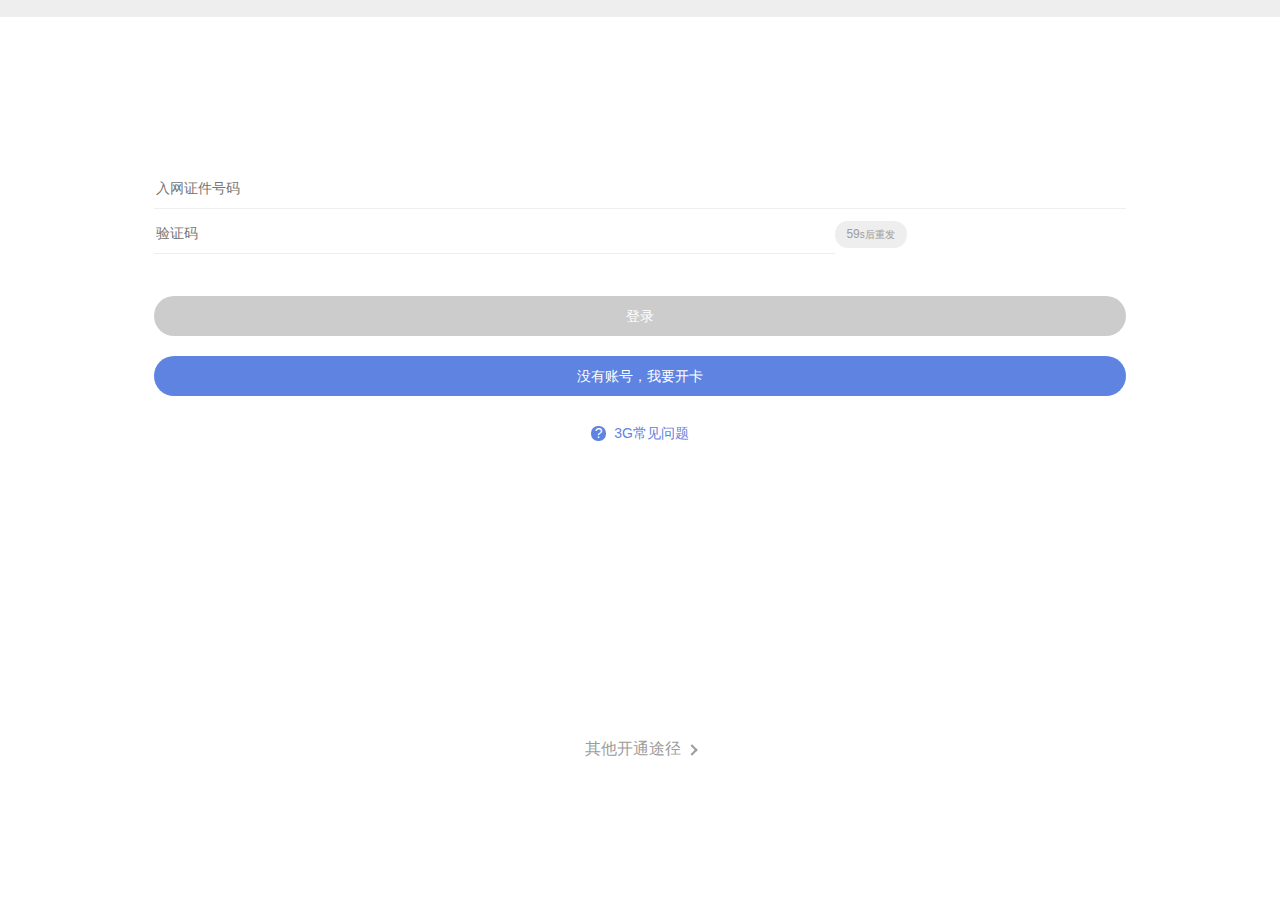
<file: html/index.html>
<!DOCTYPE html>
<html lang="en">
<head>
	<meta charset="UTF-8">
	<meta name="viewport" content="width=device-width, user-scalable=no, initial-scale=1.0, maximum-scale=1.0, minimum-scale=1.0">
	<title>Document</title>
	<link rel="stylesheet" href="../css/reset.css">
	<link rel="stylesheet" href="../scss/public.css">
	<link rel="stylesheet" href="../scss/style.css">
</head>
<body>
	<div class="container">
        <div class="main">
            <div class="card-num">
                <p><input type="text" placeholder="入网证件号码" class="in1"></p>
                <p><input type="text" placeholder="验证码" class="in2"><span class="yan" style="display:none">获取验证码</span><span class="chong"><i>59</i>s后重发</span></p>
            </div> 
            <div class="btn">
                 <button class="bttn login">登录</button>
                 <button class="bttn begin">没有账号，我要开卡</button>
                 <p class="que"><span class="wen">?</span>3G常见问题</p>
            </div>
        </div>
        <button class="qita">其他开通途径<span class="btn-right"></span></button>
	</div>								
</body>
</html>
</file>
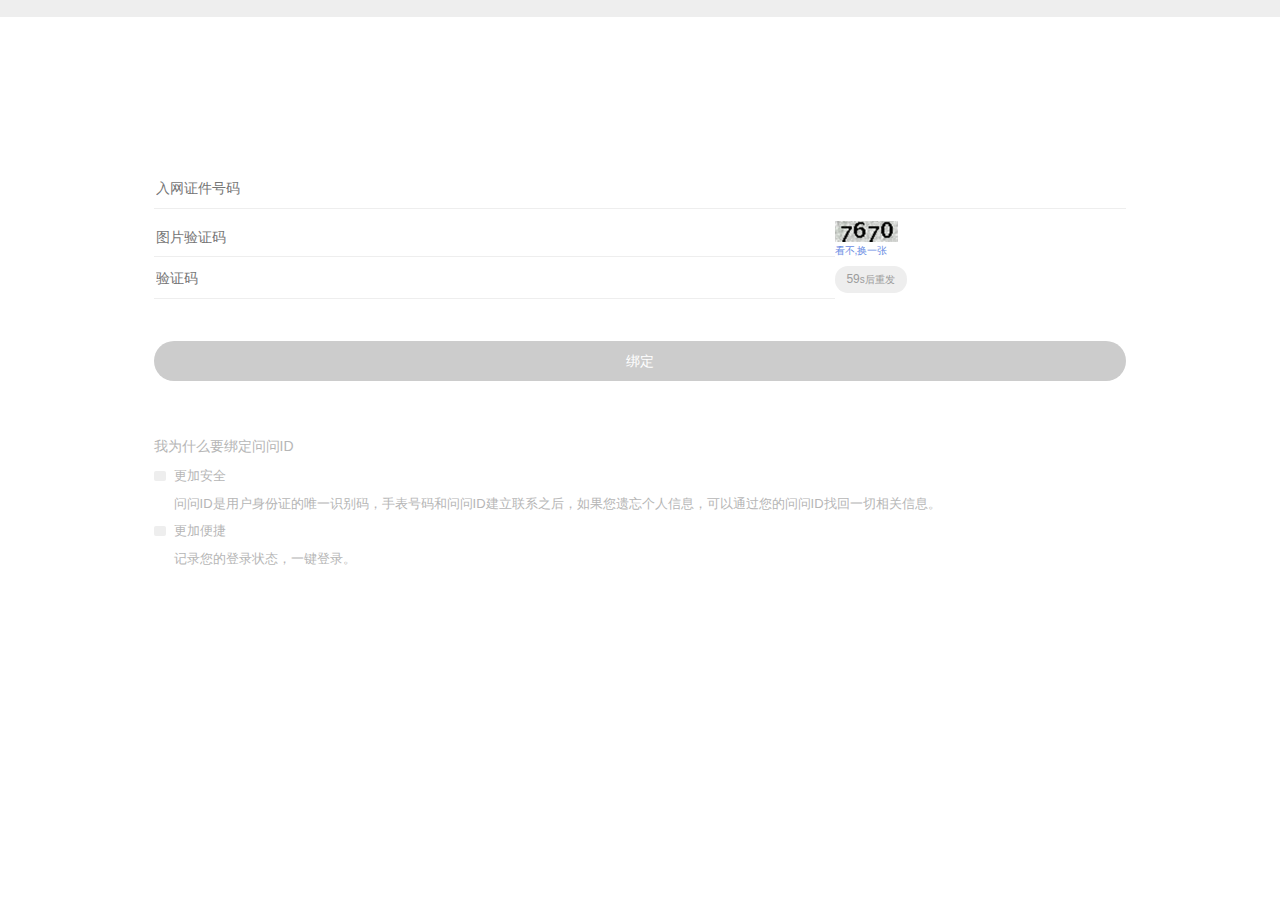
<file: html/bang.html>
<!DOCTYPE html>
<html lang="en">
<head>
	<meta charset="UTF-8">
	<meta name="viewport" content="width=device-width, user-scalable=no, initial-scale=1.0, maximum-scale=1.0, minimum-scale=1.0">
	<title>Document</title>
	<link rel="stylesheet" href="../css/reset.css">
	<link rel="stylesheet" href="../scss/public.css">
	<link rel="stylesheet" href="../scss/style.css">
</head>
<body>
	<div class="container">
        <div class="main">
            <div class="card-num">
                <p><input type="text" placeholder="入网证件号码" class="in1"></p>
                <p><input type="text" placeholder="图片验证码" class="in2"><span class="yan tuyan"><img src="../images/img_01.jpg" alt=""><small>看不,换一张</small>
                </span></p>
                <p><input type="text" placeholder="验证码" class="in2"><span class="yan" style="display:none">获取验证码</span><span class="chong"><i>59</i>s后重发</span></p>
            </div> 
            <div class="btn">
                 <button class="bttn login">绑定</button>
            </div>
            <div class="wenzi">
               <h2>我为什么要绑定问问ID</h2>
               <ul class="ul-wen">
                  <li>
                  <span class="biao fang"></span>
                      <h3>更加安全</h3>
                      <p>问问ID是用户身份证的唯一识别码，手表号码和问问ID建立联系之后，如果您遗忘个人信息，可以通过您的问问ID找回一切相关信息。</p>
                  </li>
                   <li>
                     <span class="biao fang"></span>
                      <h3>更加便捷</h3>
                      <p>记录您的登录状态，一键登录。</p>
                  </li>
               </ul>
            </div>
        </div>
       
	</div>								
</body>
</html>
</file>
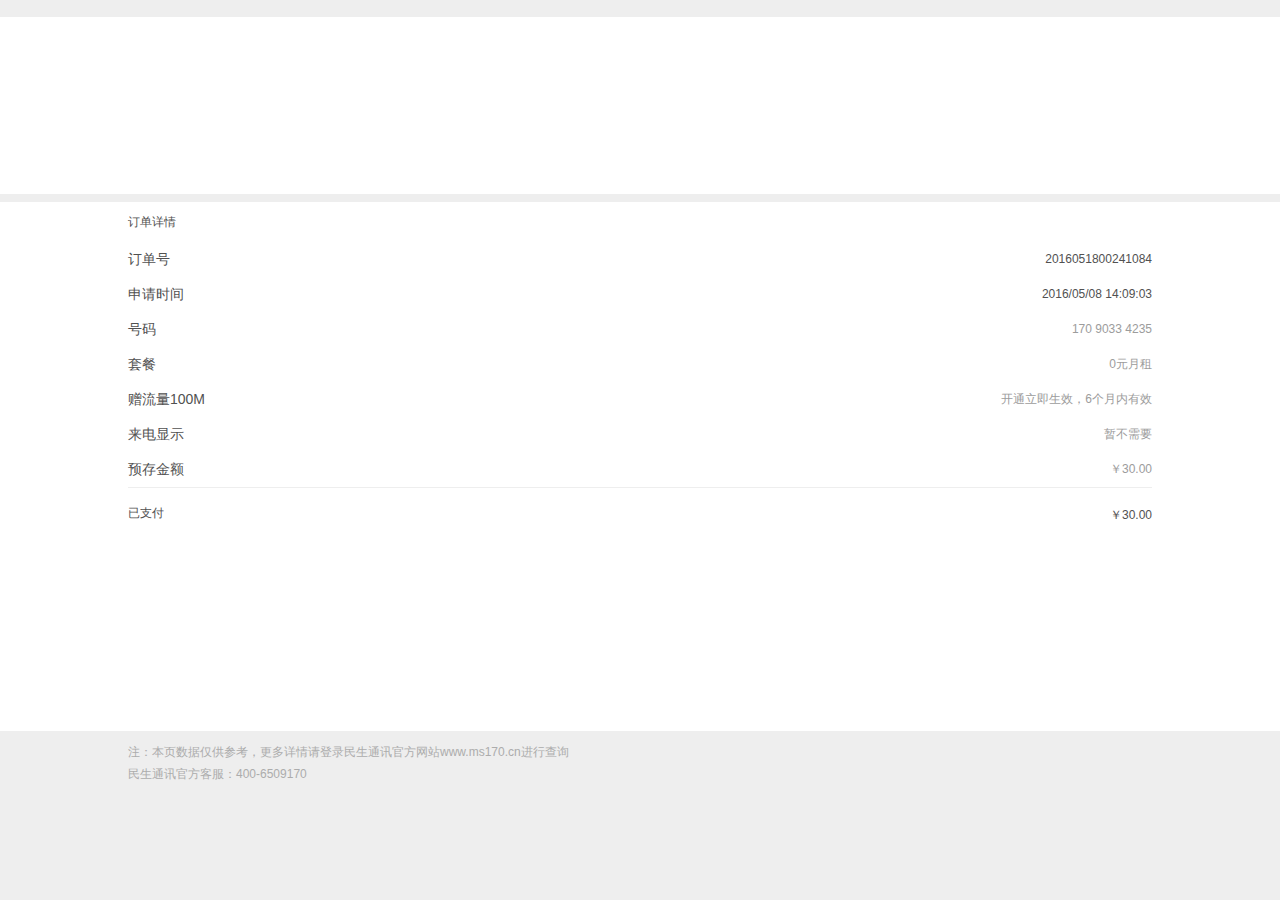
<file: html/ruwang.html>
<!DOCTYPE html>
<html lang="en">
<head>
	<meta charset="UTF-8">
	<meta name="viewport" content="width=device-width, user-scalable=no, initial-scale=1.0, maximum-scale=1.0, minimum-scale=1.0">
	<title>Document</title>
	<link rel="stylesheet" href="../css/reset.css">
	<link rel="stylesheet" href="../scss/public.css">
	<link rel="stylesheet" href="../scss/style.css">
</head>
<body>
	<div class="container">
        <div class="mainer">
        
           <div class="ru-jin">
               
           </div>
           <div class="tu_xing">
              <h2>订单详情</h2>
              <ul class="ru_ul">
                 <li>订单号<span class="span_light">2016051800241084</span></li>
                 <li>申请时间<span class="span_light">2016/05/08 14:09:03</span></li>
                 <li>号码<span>170 9033 4235</span></li>
                 <li>套餐<span>0元月租</span></li>
                <li>赠流量100M<span>开通立即生效，6个月内有效</span></li>
                 <li>来电显示<span>暂不需要</span></li>
                 <li>预存金额<span>￥30.00</span></li>
              </ul>
              <h3>已支付<span class="span_light">￥30.00</span></h3>
           </div>
           <div class="foot">
             <p>注：本页数据仅供参考，更多详情请登录民生通讯官方网站www.ms170.cn进行查询</p>
              <p>民生通讯官方客服：400-6509170</p>
           </div>
           
       </div>
	</div>								
</body>
</html>
</file>
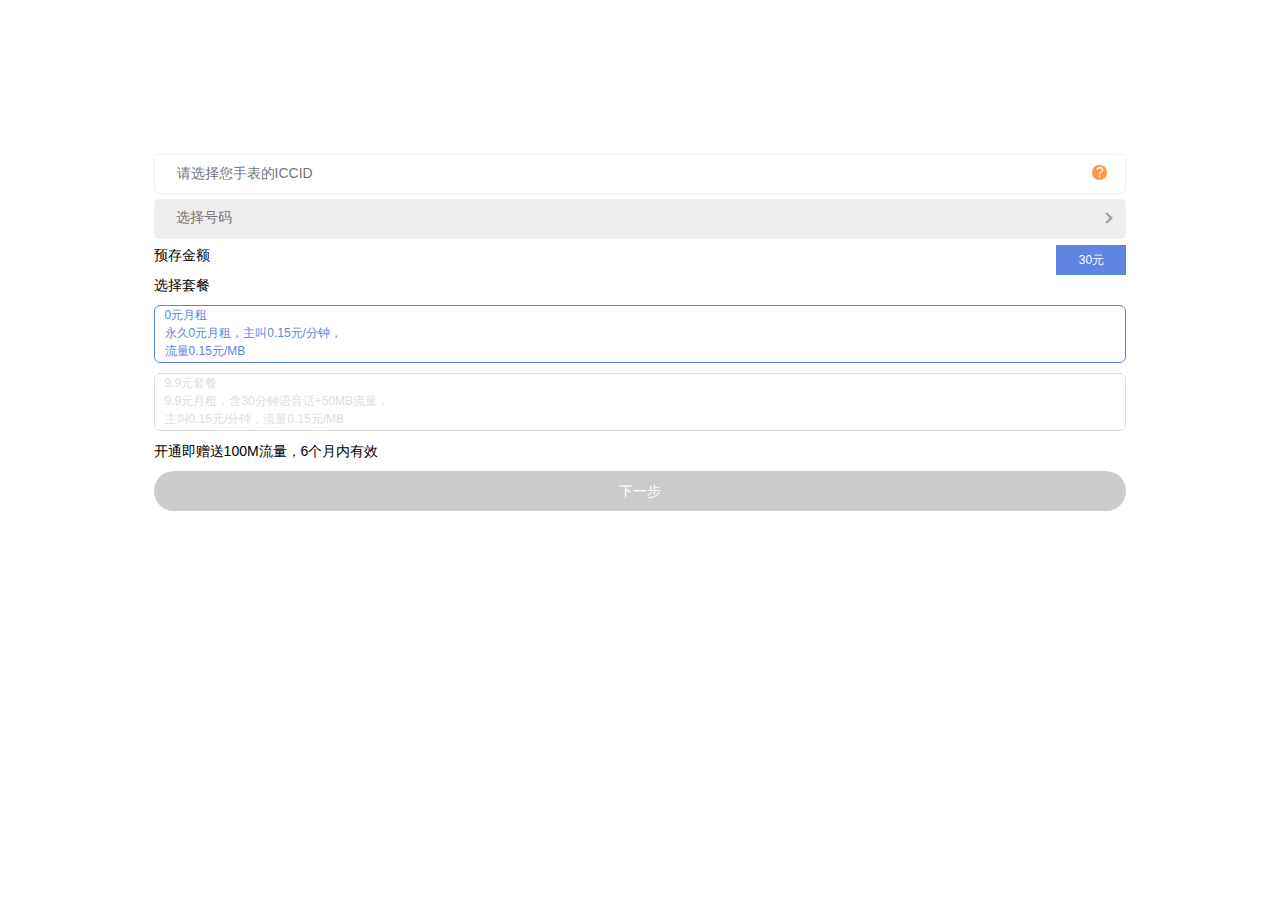
<file: html/tancan.html>
<!DOCTYPE html>
<html lang="en">
<head>
	<meta charset="UTF-8">
	<meta name="viewport" content="width=device-width, user-scalable=no, initial-scale=1.0, maximum-scale=1.0, minimum-scale=1.0">
	<title>Document</title>
	<link rel="stylesheet" href="../css/reset.css">
	<link rel="stylesheet" href="../scss/public.css">
	<link rel="stylesheet" href="../scss/style.css">
</head>
<body>
	<div class="container" style="padding-top:0">
        <div class="main">
            <div class="card-num tao_p">
                <p class="num-p"><input type="text" placeholder="请选择您手表的ICCID"><span class="wen tao_wen">?</span></p>
                <p class="num-p inn3"><input type="text" placeholder="选择号码"><span class="btn-right tao_btn"></span></p>
            </div>
            <div class="tao_main">
               <p class="sum">预存金额<span>30元</span></p>
               <h2 class="sum">选择套餐</h2>
               <div class="tao1 hovercolor">
                   <p>0元月租</p>
                   <p>永久0元月租，主叫0.15元/分钟，</p>
                   <p>流量0.15元/MB</p>
               </div>
                <div class="tao1">
                   <p>9.9元套餐</p>
                   <p>9.9元月租，含30分钟语音话+50MB流量，</p>
                   <p>主叫0.15元/分钟，流量0.15元/MB</p>
               </div>
               <p class="sum">开通即赠送100M流量，6个月内有效</p>
                <div class="fenbox">
                   
                </div>
            </div> 
            <div class="btn">
                 <button class="bttn login">下一步</button>
            </div>
            
        </div>
       
	</div>								
</body>
</html>
</file>
<file: scss/public.css>
body, html, .container {
  width: 100%;
  height: 100%;
  overflow: hidden; }

*, *:before, *:after {
  -webkit-box-sizing: border-box; }

.container {
  background: #eee;
  padding-top: 17px; }

.main {
  height: 100%;
  width: 100%;
  padding: 12%;
  padding-bottom: 0;
  background: #fff; }
  .main .card-num {
    width: 100%;
    margin-bottom: 40px; }
    .main .card-num p {
      width: 100%;
      height: 40px;
      margin-bottom: 5px; }
      .main .card-num p input {
        height: 38px;
        border: none;
        line-height: 38px; }
      .main .card-num p input::-webkit-input-placeholder {
        font-size: 14px; }
    .main .card-num .in1 {
      width: 100%;
      border: none;
      border-bottom: 1px solid #eee; }
    .main .card-num .in2 {
      width: 70%;
      border-bottom: 1px solid #eee; }
    .main .card-num .num-p {
      width: 100%;
      border: 1px solid #eee;
      padding-left: 20px;
      border-radius: 5px; }
    .main .card-num .inn3 {
      background: #eee;
      border: none; }
      .main .card-num .inn3 input {
        background: #eee; }
    .main .card-num .yan {
      width: 30%;
      display: inline-block;
      height: 42px;
      line-height: 42px;
      font-size: 14px;
      color: #5e83e1; }
  .main .btn {
    width: 100%;
    margin-bottom: 30px; }
    .main .btn .bttn {
      width: 100%;
      height: 40px;
      line-height: 40px;
      text-align: center;
      color: #fff;
      font-size: 14px;
      margin-bottom: 20px;
      border-radius: 20px; }
  .main .login {
    background: #ccc; }
  .main .begin {
    background: #5e83e1; }
  .main .que {
    width: 100%;
    text-align: center;
    height: 35px;
    line-height: 35px;
    color: #5e83e1;
    font-size: 14px; }

.wen {
  width: 15px;
  height: 15px;
  text-align: center;
  line-height: 15px;
  font-size: 14px;
  display: inline-block;
  background: #5e83e1;
  color: #fff;
  border-radius: 7px;
  margin-right: 8px; }

.btn-right {
  display: inline-block;
  width: 8px;
  height: 8px;
  border-right: 2px solid #9c9c9c;
  border-bottom: 2px solid #9c9c9c;
  transform: rotateZ(-45deg);
  -webkit-transform: rotateZ(-45deg);
  margin-left: 7px; }

.fang {
  width: 12px;
  height: 10px;
  background: #eee;
  border-radius: 2px; }

/*# sourceMappingURL=public.css.map */
</file>
<file: scss/style.css>
/*==============shouye================*/
.qita {
  width: 36%;
  text-align: center;
  height: 32px;
  background: #fff;
  line-height: 32px;
  color: #9c9c9c;
  font-size: 16px;
  position: absolute;
  bottom: 15%;
  left: 50%;
  margin-left: -18%; }

.chong {
  display: inline-block;
  width: 72px;
  height: 27px;
  background: #eee;
  color: #9c9c9c;
  text-align: center;
  line-height: 27px;
  border-radius: 13px;
  font-size: 10px; }

/*==================yanzheng================*/
.tuyan {
  position: relative; }
  .tuyan img {
    display: inline-block;
    width: 63px;
    height: 21px; }
  .tuyan small {
    position: absolute;
    font-size: 10px;
    color: #698be3;
    bottom: 0px;
    left: 0; }

/*==============bang============*/
.wenzi {
  width: 100%;
  color: #b6b6b6; }
  .wenzi h2 {
    font-size: 14px;
    height: 30px;
    line-height: 30px; }
  .wenzi .ul-wen {
    padding-left: 20px; }
    .wenzi .ul-wen li {
      position: relative; }
      .wenzi .ul-wen li .biao {
        width: 12px;
        height: 10px;
        display: block;
        position: absolute;
        left: -20px;
        top: 10px; }
      .wenzi .ul-wen li h3 {
        font-size: 13px;
        line-height: 30px;
        height: 30px; }
      .wenzi .ul-wen li p {
        line-height: 25px;
        font-size: 13px; }

/*============ruwang==========*/
.mainer {
  width: 100%;
  height: 100%;
  background: #eee; }

.ru-jin {
  width: 100%;
  height: 20%;
  background: #fff;
  margin-bottom: 8px; }

.tu_xing {
  width: 100%;
  padding: 0 10%;
  height: 60%;
  color: #515151;
  background: #fff; }
  .tu_xing h2 {
    height: 40px;
    line-height: 40px; }
  .tu_xing .ru_ul {
    width: 100%;
    height: auto; }
    .tu_xing .ru_ul li {
      font-size: 14px;
      width: 100%;
      height: 35px;
      line-height: 35px; }
      .tu_xing .ru_ul li span {
        float: right;
        color: #9c9c9c;
        margin-top: 8px; }
      .tu_xing .ru_ul li .span_light {
        color: #515151; }
  .tu_xing h3 {
    height: 50px;
    border-top: 1px solid #eee;
    line-height: 50px; }
    .tu_xing h3 span {
      float: right;
      margin-top: 18px; }

.foot {
  height: 20%;
  padding: 10px 10% 0;
  width: 100%; }
  .foot p {
    line-height: 22px;
    font-size: 12px;
    color: #acacac; }

/*==========taocan=========*/
.num-p {
  position: relative; }

.tao_p {
  margin-bottom: 6px !important; }

.tao_wen {
  position: absolute;
  top: 10px;
  right: 10px;
  background: #ff9743; }

.tao_btn {
  position: absolute;
  top: 15px;
  right: 15px; }

.tao_main {
  width: 100%; }
  .tao_main .sum {
    width: 100%;
    height: 30px;
    font-size: 14px; }
    .tao_main .sum span {
      float: right;
      width: 70px;
      height: 30px;
      background: #5e83e1;
      color: #fff;
      text-align: center;
      line-height: 30px; }

.tao1 {
  width: 100%;
  height: 58px;
  border-radius: 6px;
  color: #dedede;
  border: 1px solid #dedede;
  margin-bottom: 10px;
  font-size: 10px;
  padding-left: 10px; }

.hovercolor {
  border: 1px solid #5e83e1;
  color: #5e83e1; }

.notice {
  width: 100%;
  height: 30px;
  line-height: 30px;
  font-size: 12px; }

/*# sourceMappingURL=style.css.map */
</file>
